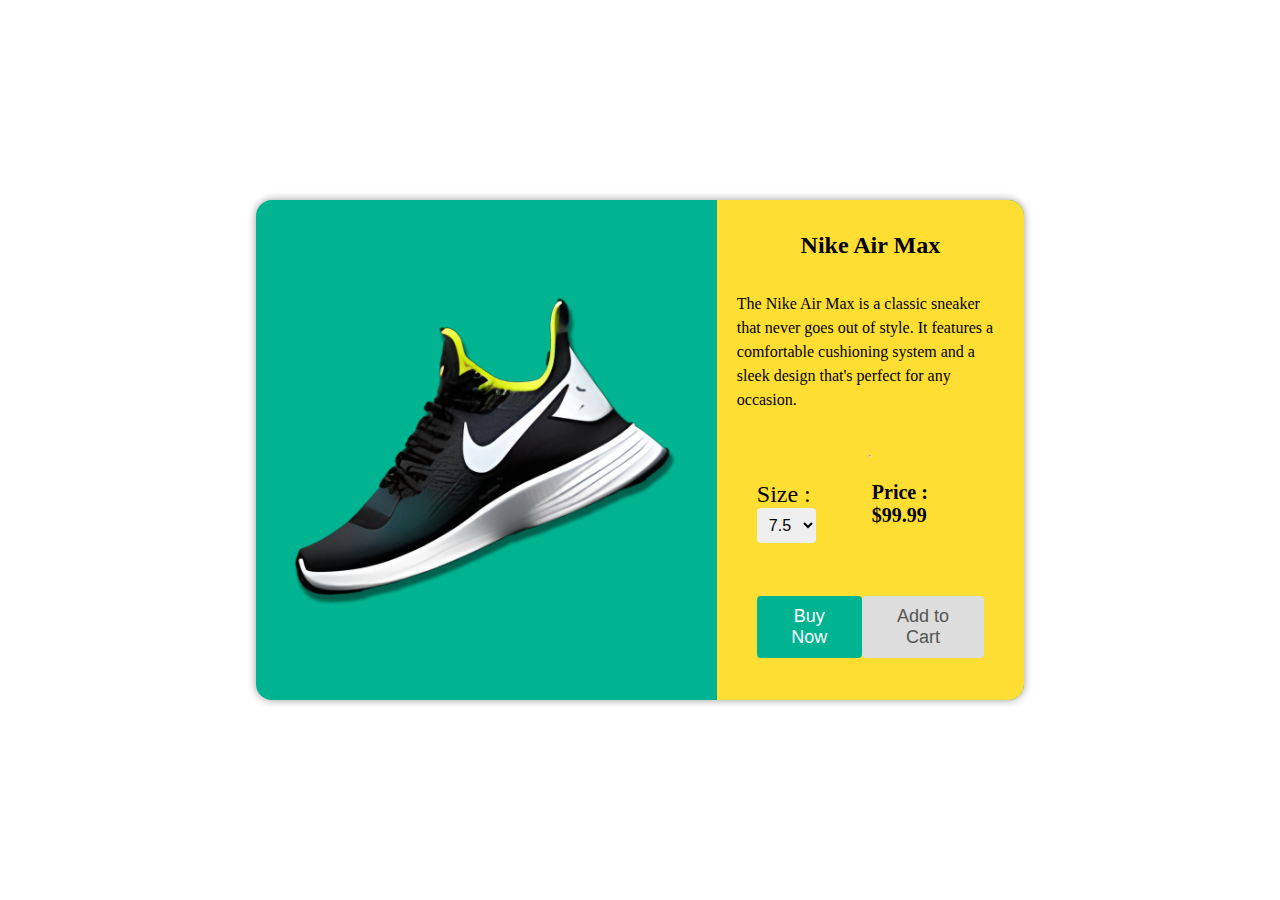
<file: card-3/index.html>
<!DOCTYPE html>
<html lang="en">
<head>
    <meta charset="UTF-8">
    <meta http-equiv="X-UA-Compatible" content="IE=edge">
    <meta name="viewport" content="width=device-width, initial-scale=1.0">
    <title>Document</title>
    <link rel="stylesheet" href="style.css">
</head>
<body>
    <div class="product-card">
      <div class="product-img">
        <img src="./img/image.png" alt="">
      </div>
      <div class="product-details">
        <h2 class="product-title">Nike Air Max</h2>
        <p class="product-description">The Nike Air Max is a classic sneaker that never goes out of style. It features a comfortable cushioning system and a sleek design that's perfect for any occasion.</p>
        <hr>
        <div class="product-info">
            <div class="size">
                <label for="product-size">
                    Size :
                </label>
                <select class="product-size" onchange="updatePrice()">
                    <option value="7.5">7.5</option>
                    <option value="8">8</option>
                    <option value="8.5">8.5</option>
                    <option value="9">9</option>
                  </select>
            </div>
            <h3 class="product-price">Price : $99.99</h3>
        </div>
        <div class="product-buttons">
          <button class="buy-now-btn">Buy Now</button>
          <button class="add-to-cart-btn">Add to Cart</button>
        </div>
      </div>
    </div>
    <script src="index.js"></script>
</body>
</html>
</file>
<file: card-3/style.css>
*{
  margin: 0;
  padding: 0;
  box-sizing: border-box;
}
:root{
  --bgColor:#fff;
  --mainColor: #00B491;
  --secondaryColor :#FEDE33;
  --mainTxtColor : #000;
  --secndaryTxtColor : #00B491 ;
}
body{
  min-height: 100vh;
  width: 100%;
  font-family: "poppins";
  display:flex;
  align-items: center;
  justify-content: center;
  background-color: var(--bgColor);
}
.product-card {
display: flex;
justify-content: center;
align-items: center;
margin: 20px;
min-width: 320px;
max-width: 60%;
height: 500px;
background-color: var(--mainColor);
border-radius: 1rem;
box-shadow: 0 0 8px rgba(0, 0, 0, 0.4);
}
.product-card:hover{
  animation: hover 1s ease-in forwards ;
}
.product-img {
width: 60%;
height: 70%;
display: inline-flex;
justify-content: center;
border-top-left-radius: 10px;
border-top-right-radius: 10px;
}
.product-img img{
height: 100%;
padding: 10px;
}

.product-details {
height: 100%;
width: 40%;
padding: 20px;
background-color: var(--secondaryColor);
display: flex;
flex-direction: column;
align-items: center;
justify-content: space-around;
border-radius: 0 1rem  1rem 0;
}

.product-title,
.size label {
font-size: 24px;
color: var(--mainTxtColor);
margin-bottom: 10px;
}

.product-description {
font-size: 16px;
color: var(--mainTxtColor);
line-height: 1.5;
margin-bottom: 20px;
}

.product-info{
  width: 100%;
  padding: 0 20px;
  display: inline-flex;
  justify-content: space-between;
}
.product-price {
font-size: 20px;
color: var(--mainTxtColor);
margin-bottom: 10px;
}

.product-size {
font-size: 16px;
margin-bottom: 20px;
padding: 8px;
border-radius: 4px;
border: none;
}

.product-buttons {
width: 100%;
padding: 10px 20px;
display: flex;
justify-content: space-between;
}

.buy-now-btn {
font-size: 18px;
color: #fff;
background-color: var(--mainColor);
padding: 10px 20px;
border-radius: 4px;
border: none;
cursor: pointer;
transition: all 0.3s ease;
}

.buy-now-btn:hover {
transform: translateY(-2px);
box-shadow: 0 2px 4px rgba(0, 0, 0, 0.4);
}

.add-to-cart-btn {
font-size: 18px;
color: #555;
background-color: #ddd;
padding: 10px 20px;
border-radius: 4px;
border: none;
cursor: pointer;
transition: all 0.3s ease;
}

.add-to-cart-btn:hover {
transform: translateY(-2px);
box-shadow: 0 2px 4px rgba(0, 0, 0, 0.4);
}

@keyframes hover {
  0%{
      transform: translateY(0);
  }
  100%{
      transform: translateY(-10px);
  }
}
/* styles for laptop screens */
@media (max-width: 1000px) {
.product-card{
  max-width: 90%;
}

}
/* styles for tablet screens */
@media (max-width: 768px) {
  .product-card{
      height: 80vh;
      flex-direction: column;
  }
  .product-img{
      height: 50%;
  }
  .product-details{
      width: 100%;
      padding: 0 10px;
      border-radius: 0 0 1rem  1rem ;
  }

}

/* styles for mobile screens */
@media (max-width: 480px) {
  .product-img{
      height: 40%;
  }
}
</file>
